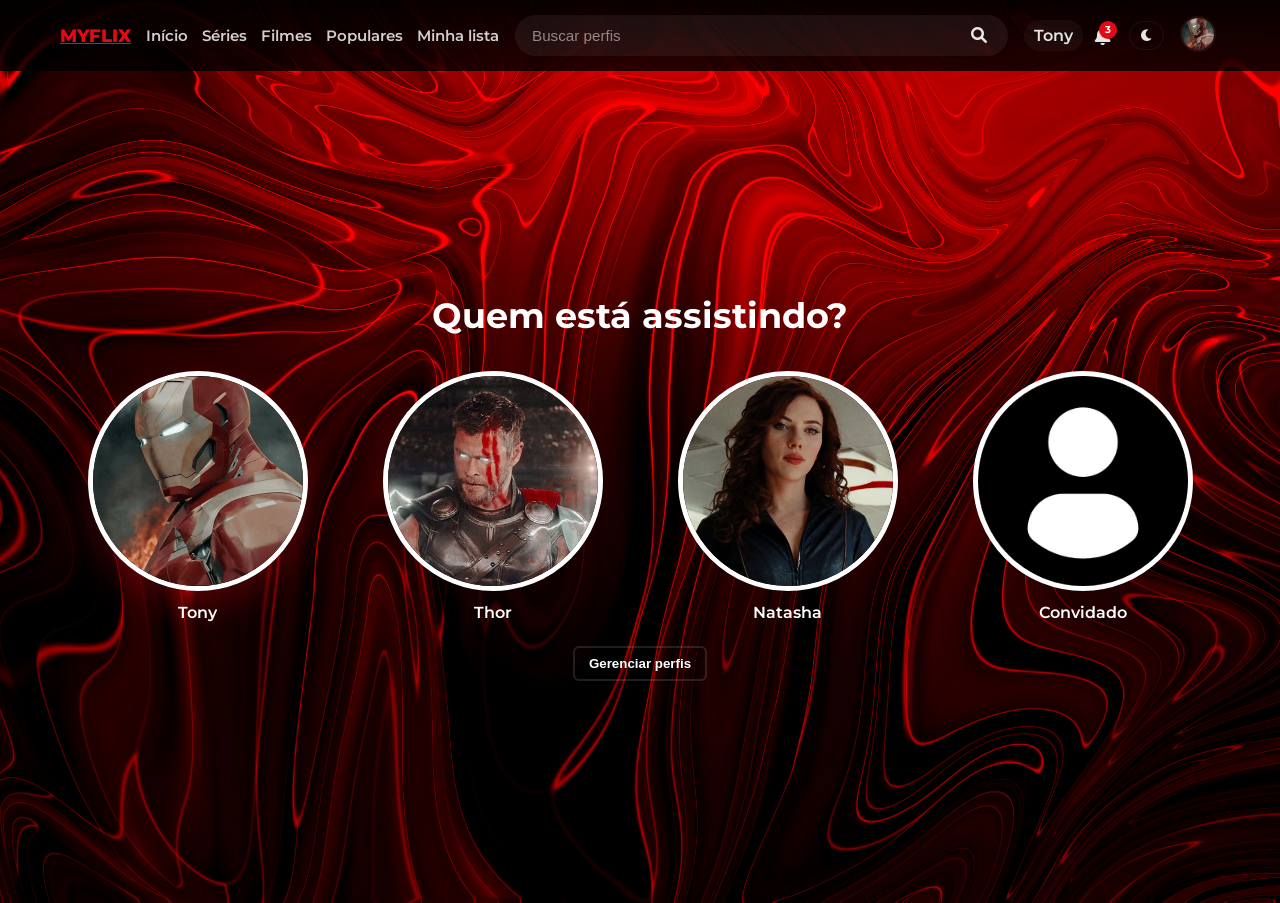
<file: index.html>
<!doctype html>
<html lang="pt-BR">
  <head>
    <meta charset="UTF-8" />
    <meta name="viewport" content="width=device-width, initial-scale=1.0" />
    <title>MyFlix</title>
    <link id="page-stylesheet" rel="stylesheet" href="css/profiles.css" />
    <link
      href="https://cdnjs.cloudflare.com/ajax/libs/font-awesome/6.0.0/css/all.min.css"
      rel="stylesheet"
    />
    <link
      href="https://fonts.googleapis.com/css2?family=Montserrat:wght@400;500;600;700;800;900&family=Roboto:wght@300;400;500;700;900&display=swap"
      rel="stylesheet"
    />
  </head>
  <body>
    <div id="app-root"></div>

    <script type="module">
      import { initProfilesPage } from "./js/profiles.js";
      import { initCatalogPage } from "./js/catalogo.js";

      window.__MYFLIX_APP__ = true;

      const VIEWS = {
        profiles: {
          html: "pages/profiles.html",
          css: "css/profiles.css",
          init: initProfilesPage,
        },
        catalogo: {
          html: "pages/catalogo.html",
          css: "css/catalogo.css",
          init: initCatalogPage,
        },
      };

      const appRoot = document.getElementById("app-root");
      const pageStylesheet = document.getElementById("page-stylesheet");
      const htmlCache = new Map();
      let activeController = null;
      let currentView = null;

      function cleanupTransientUI() {
        document
          .querySelectorAll(
            ".profiles-dropdown, .movie-overlay, .welcome-toast, .profiles-modal-overlay",
          )
          .forEach((el) => el.remove());
      }

      function loadStylesheet(href) {
        return new Promise((resolve) => {
          const currentHref = pageStylesheet.getAttribute("href");
          if (currentHref === href && pageStylesheet.sheet) {
            resolve();
            return;
          }
          let done = false;
          const finish = () => {
            if (done) return;
            done = true;
            resolve();
          };
          pageStylesheet.addEventListener("load", finish, { once: true });
          pageStylesheet.addEventListener("error", finish, { once: true });
          if (currentHref !== href) {
            pageStylesheet.setAttribute("href", href);
          }
          setTimeout(finish, 400);
        });
      }

      async function fetchViewMarkup(url) {
        if (htmlCache.has(url)) return htmlCache.get(url);
        const res = await fetch(url);
        if (!res.ok) throw new Error(`Falha ao carregar ${url}: ${res.status}`);
        const text = await res.text();
        const doc = new DOMParser().parseFromString(text, "text/html");
        doc.querySelectorAll("script").forEach((s) => s.remove());
        // Converte caminhos relativos de ../assets/ para assets/ ao montar na raiz
        doc.querySelectorAll("[src]").forEach((el) => {
          const src = el.getAttribute("src");
          if (src && src.startsWith("../assets/")) {
            el.setAttribute("src", src.slice(3));
          }
        });
        const markup = doc.body.innerHTML;
        htmlCache.set(url, markup);
        return markup;
      }

      async function renderView(viewName, { pushHistory = true } = {}) {
        const view = VIEWS[viewName] || VIEWS.profiles;
        const resolvedName = VIEWS[viewName] ? viewName : "profiles";

        if (activeController) {
          activeController.abort();
          activeController = null;
        }
        cleanupTransientUI();

        const [markup] = await Promise.all([
          fetchViewMarkup(view.html),
          loadStylesheet(view.css),
        ]);

        appRoot.innerHTML = markup;
        currentView = resolvedName;
        sessionStorage.setItem("myflix_view", resolvedName);

        if (pushHistory) {
          history.pushState(
            { view: resolvedName },
            "",
            window.location.pathname,
          );
        }

        activeController = new AbortController();
        view.init(activeController.signal);
        window.scrollTo(0, 0);
      }

      window.__MYFLIX_NAVIGATE__ = (viewName) =>
        renderView(viewName, { pushHistory: true });

      window.addEventListener("popstate", (e) => {
        const targetView =
          (e.state && e.state.view) ||
          sessionStorage.getItem("myflix_view") ||
          "profiles";
        if (targetView !== currentView) {
          renderView(targetView, { pushHistory: false });
        }
      });

      const savedTheme = localStorage.getItem("theme");
      if (savedTheme === "light") {
        document.documentElement.classList.add("theme-light");
      }

      const initialView = sessionStorage.getItem("myflix_view") || "profiles";
      history.replaceState({ view: initialView }, "", window.location.pathname);
      renderView(initialView, { pushHistory: false });
    </script>
  </body>
</html>
</file>
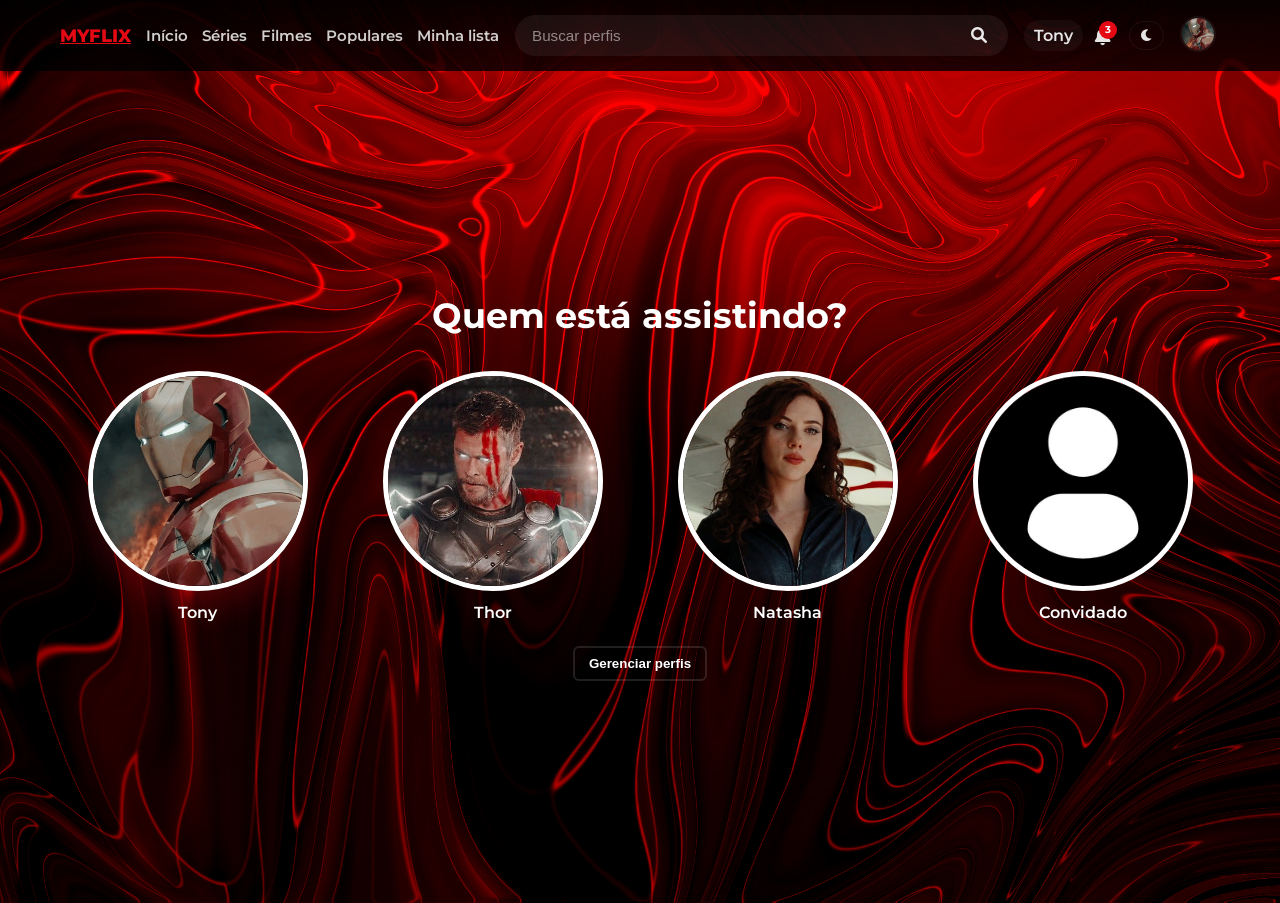
<file: pages/profiles.html>
<!doctype html>
<!-- Declara o tipo de documento HTML5 -->
<html lang="PT-BR">
  <!-- Abre o elemento raiz com atributo de linguagem -->
  <head>
    <!-- Metadado: conjunto de caracteres do documento -->
    <meta charset="UTF-8" />
    <!-- Metadado: configura viewport para responsividade em dispositivos móveis -->
    <meta name="viewport" content="width=device-width, initial-scale=1.0" />
    <!-- Título exibido na aba do navegador -->
    <title>MyFlix</title>
    <!-- Link para o arquivo de estilos principal do projeto -->
    <link rel="stylesheet" href="../css/profiles.css" />
    <link
      href="https://cdnjs.cloudflare.com/ajax/libs/font-awesome/6.0.0/css/all.min.css"
      rel="stylesheet"
    />
  </head>
  <body>
    <!-- Corpo do documento inicia aqui -->
    <header class="navbar" aria-label="Cabeçalho do site">
      <div class="container">
        <div class="navbar-left">
          <a href="profiles.html" class="brand">MYFLIX</a>
          <nav>
            <ul class="nav-links">
              <li><a href="#">Início</a></li>
              <li><a href="#">Séries</a></li>
              <li><a href="#">Filmes</a></li>
              <li><a href="#">Populares</a></li>
              <li><a href="#">Minha lista</a></li>
            </ul>
          </nav>
        </div>

        <div class="navbar-center">
          <div class="search-wrapper">
            <input
              class="search-input"
              type="search"
              placeholder="Buscar perfis"
              aria-label="Buscar"
            />
            <button class="search-button" aria-label="Buscar">
              <i class="fas fa-search"></i>
            </button>
          </div>
        </div>

        <div class="navbar-right">
          <span class="kids-link">Convidado</span>

          <div
            class="nav-notification"
            role="button"
            tabindex="0"
            aria-expanded="false"
            aria-label="Notificações"
          >
            <i class="fas fa-bell icon"></i>
            <span class="notification-badge">3</span>
            <div class="notification-card" aria-hidden="true">
              <div class="notification-card-header">
                <strong>Notificações</strong>
              </div>
              <ul class="notification-list">
                <li>🎁 Bem-vindo ao MyFlix!</li>
                <li>🔔 Novo episódio disponível</li>
                <li>⭐ Recomendação: Forrest Gump</li>
              </ul>
              <div class="notification-card-footer">
                <a href="#">Ver todas</a>
              </div>
            </div>
          </div>

          <button
            class="theme-toggle"
            aria-label="Alternar tema"
            title="Alternar tema"
          >
            <i class="fas fa-moon"></i>
          </button>

          <button
            class="profile-menu"
            title="Perfil"
            aria-haspopup="true"
            aria-expanded="false"
          >
            <img
              class="profile-icon"
              src="../assets/images/Convidado.jpg"
              alt="Profile"
            />
          </button>
        </div>
      </div>
    </header>
    <main>
      <!-- Conteúdo principal da página -->
      <h2 id="profiles-title">Quem está assistindo?</h2>
      <!-- Título da seção de perfis com ID para ligação -->
      <!-- Lista não ordenada que contém uma lista ordenada de perfis
           Estrutura semântica: ul (container) > li (grupo) > ol (perfis ordenados) -->
      <ul class="Profiles" aria-labelledby="profiles-title">
        <li class="Profiles-group">
          <ol class="Profiles-list">
            <li class="Profile">
              <figure>
                <a href="catalogo.html" class="profile-link">
                  <img src="../assets/images/Image 1.png" alt="Tony" />
                </a>
                <p>Tony</p>
              </figure>
            </li>
            <li class="Profile">
              <figure>
                <a href="catalogo.html" class="profile-link">
                  <img src="../assets/images/Image 2.jpg" alt="Thor" />
                </a>
                <p>Thor</p>
              </figure>
            </li>
            <li class="Profile">
              <figure>
                <a href="catalogo.html" class="profile-link">
                  <img src="../assets/images/Image 3.jpg" alt="Natasha" />
                </a>
                <p>Natasha</p>
              </figure>
            </li>
            <li class="Profile">
              <figure>
                <a href="catalogo.html" class="profile-link">
                  <img src="../assets/images/Convidado.jpg" alt="Convidado" />
                </a>
                <p>Convidado</p>
              </figure>
            </li>
          </ol>
        </li>
      </ul>
      <div class="profiles-controls below-profiles"></div>
    </main>
    <script type="module" src="../js/profiles.js"></script>
  </body>
</html>
</file>
<file: css/profiles.css>
/* Estilos para layout de 4 perfis (pasta assets/images)
   Comentários foram adicionados linha a linha para facilitar releitura futura. */

/* Importa a família de fontes Montserrat do Google Fonts */
@import url("https://fonts.googleapis.com/css2?family=Montserrat:wght@300;400;600;700;800&display=swap");

/* Aplica box-sizing padrão a todos os elementos para facilitar cálculos de largura/altura */
* {
  box-sizing: border-box; /* Inclui padding e border nas dimensões do elemento */
}

:root {
  /* Variáveis CSS: caminho padrão para imagem de fundo (pode ser substituído) */
  --bg-image: url("../assets/images/Wallpaper.jpg");
  --Myflix-red: #e50914;
  --netflix-red: #e50914;
}

/* Estilos globais do body */
body {
  font-family:
    "Montserrat",
    -apple-system,
    BlinkMacSystemFont,
    "Segoe UI",
    Roboto,
    "Helvetica Neue",
    Arial,
    sans-serif; /* Família de fontes com fallback */
  margin: 0; /* Remove margem padrão do body */
  background-color: #141414; /* Cor de fundo escura base */
  color: #fff; /* Cor do texto padrão */
  background-image: var(--bg-image); /* Usa a variável de fundo */
  background-size: cover; /* Cobre toda a área disponível */
  background-position: center; /* Centraliza a imagem de fundo */
  background-repeat: no-repeat; /* Evita repetição da imagem */
  -webkit-font-smoothing: antialiased; /* Suaviza a renderização da fonte em WebKit */
  -moz-osx-font-smoothing: grayscale; /* Suaviza a renderização da fonte no Firefox/macOS */
  text-rendering: optimizeLegibility; /* Melhora legibilidade do texto */
}

/* Ajuste do main para contraste sobre fundo escuro e centralização vertical/ horizontal */
main {
  max-width: 980px; /* Largura máxima do conteúdo principal */
  margin: 0 auto; /* Centraliza horizontalmente sem gerar scroll vertical extra */
  padding: 32px 20px; /* Espaçamento interno */
  min-height: calc(100vh - 68px); /* Altura mínima considerando o header */
  display: flex; /* Usa flexbox para alinhar conteúdo */
  flex-direction: column; /* Elementos empilhados verticalmente */
  align-items: center; /* Centro horizontal dos filhos */
  justify-content: center; /* Centro vertical dos filhos */
  color: #fff; /* Garante texto branco dentro do main */
}

figure {
  margin: 0; /* Remove margem padrão do navegador em figure */
}

/* Estilo do título principal */
h1,
#profiles-title {
  font-size: clamp(1.5rem, 3vw, 2.2rem); /* Tamanho fluido do título */
  text-align: center; /* Centraliza o texto */
  margin: 0 0 28px 0; /* Espaçamento abaixo do título */
}

/* Grid que organiza os perfis */
/* Container externo (lista não ordenada) */
.Profiles {
  list-style: none; /* remove marcadores da ul */
  margin: 0;
  padding: 0;
  width: 100%;
}

/* A lista ordenada interna é o grid que organiza os perfis */
.Profiles .Profiles-list {
  display: grid; /* Usa grid layout */
  grid-template-columns: repeat(var(--profile-cols, 4), 1fr); /* Colunas proporcionais */
  gap: 18px; /* Espaço entre itens do grid */
  align-items: start; /* Alinha itens ao topo */
  justify-items: center; /* Centraliza conteúdo internamente em cada célula */
  justify-content: center; /* Centraliza o grid dentro do container */
  width: 100%; /* Ocupa toda a largura disponível */
  max-width: 820px; /* Limita a largura do grid */
  margin: 0 auto; /* Centraliza o grid */
  padding: 0; /* Remove padding do ol */
  list-style: none; /* Remove numeração do ol */
}

/* Card/Bloco de cada perfil */
.Profile {
  background: transparent; /* Fundo transparente para o card */
  text-align: center; /* Centraliza texto dentro do card */
  padding: 6px; /* Pequeno espaçamento interno */
}

/* Garante que os itens de lista não exibam marcadores/numeração */
.Profiles .Profiles-list .Profile {
  list-style: none;
}

/* Imagem do perfil: formato circular e tamanho padrão */
.Profile img {
  /* Tamanho fluido: prioriza telefones, escala conforme largura da tela */
  width: clamp(120px, 18vw, 220px); /* mínimo, ideal(%) e máximo */
  height: clamp(120px, 18vw, 220px);
  object-fit: cover; /* Mantém proporção e preenche o box */
  border-radius: 50%; /* Forma circular */
  display: block; /* Block para controlar margin auto */
  margin: 0 auto; /* Centraliza horizontalmente */
  border: 5px solid #ffffff; /* Borda sempre branca */
  transition:
    transform 0.18s ease,
    border-color 0.18s ease,
    box-shadow 0.18s ease; /* Transições suaves para hover */
}

/* Texto secundário dentro do perfil (ex.: nome) */
.Profile p {
  margin: 12px 0 0 0; /* Espaço acima do parágrafo */
  font-weight: 600; /* Peso da fonte */
  color: #fff; /* padrão: branco (modo escuro) */
}

/* Efeito visual quando o usuário posiciona o mouse sobre o perfil */
.Profile:hover img {
  transform: scale(1.04); /* Leve aumento da imagem */
  border-color: #ffffff; /* Borda fica branca */
  box-shadow: 0 8px 24px rgba(0, 0, 0, 0.6); /* Sombra para profundidade */
}

/* Ajuste genérico para imagens que contenham "Image" no nome */
.Profiles [src*="Image"] {
  /* Mantém padronização para diferentes formatos de imagens */
}

/* Responsividade: telas menores (tablets e celulares largos) */
/* Responsividade: telas médias e menores (tablets e celulares largos)
   Usa duas colunas em breakpoints médios; imagens continuam fluidas */
@media (max-width: 800px) {
  .Profiles .Profiles-list {
    grid-template-columns: repeat(2, 1fr); /* 2 colunas em telas médias */
    gap: 16px; /* Gap levemente menor para economizar espaço */
  }
}

/* Responsividade: telas pequenas (telefones)
   Reordena os perfis para mostrar 3 e 4 primeiro, depois 1 e 2.
   Mantém layout em 2 colunas e usa tamanhos fluídos (clamp) para imagens. */
@media (max-width: 600px) {
  .Profiles .Profiles-list {
    grid-template-columns: repeat(
      2,
      1fr
    ); /* 2 colunas em telefones em modo paisagem/retrato */
    gap: 14px;
  }
  /* Reordena os itens: traz o 3º e 4º para cima */
  .Profiles .Profiles-list .Profile:nth-child(1) {
    order: 1;
  }
  .Profiles .Profiles-list .Profile:nth-child(2) {
    order: 2;
  }
  .Profiles .Profiles-list .Profile:nth-child(3) {
    order: 3;
  }
  .Profiles .Profiles-list .Profile:nth-child(4) {
    order: 4;
  }
  /* Ajuste fino das imagens para telas muito estreitas */
  .Profile img {
    width: clamp(100px, 26vw, 160px);
    height: clamp(100px, 26vw, 160px);
  }
}

/* Pequenas telas muito estreitas: empilha em 1 coluna se necessário */
/* Somente em telas bem pequenas (ex.: menos que 320px) empilha em 1 coluna */
@media (max-width: 320px) {
  .Profiles .Profiles-list {
    grid-template-columns: 1fr; /* 1 coluna para telas muito pequenas */
  }
  /* Mantém ordem com 3 e 4 antes de 1 e 2 ao empilhar */
  .Profiles .Profiles-list .Profile:nth-child(1) {
    order: 1;
  }
  .Profiles .Profiles-list .Profile:nth-child(2) {
    order: 2;
  }
  .Profiles .Profiles-list .Profile:nth-child(3) {
    order: 3;
  }
  .Profiles .Profiles-list .Profile:nth-child(4) {
    order: 4;
  }
}

/* Header estilo Netflix: área fixa no topo com alinhamento */
.site-header {
  display: flex; /* Usa flexbox para distribuir elementos */
  align-items: center; /* Centraliza itens verticalmente */
  justify-content: flex-start; /* Alinha conteúdo ao início */
  padding: 14px 20px; /* Espaçamento interno do header */
  background: transparent; /* Fundo transparente para sobrepor wallpaper */
  color: #fff; /* Texto branco */
  position: sticky; /* Fixa o header no topo durante scroll */
  top: 0; /* Posição fixa no topo */
  z-index: 10; /* Garante que fique acima do conteúdo */
}

/* Em telas grandes, manter o header com fundo semitransparente para melhorar contraste */
@media (min-width: 601px) {
  .site-header {
    background: linear-gradient(
      180deg,
      rgba(20, 20, 20, 0.9),
      rgba(20, 20, 20, 0.6)
    );
    backdrop-filter: blur(4px);
  }
}

.site-header .main-nav ul {
  display: flex; /* Lista horizontal de navegação */
  gap: 18px; /* Espaçamento entre itens */
  margin: 0; /* Remove margem padrão da lista */
  padding: 0; /* Remove padding padrão */
  list-style: none; /* Remove marcadores da lista */
  flex-wrap: wrap; /* Permite quebra/empacotamento em telas pequenas */
  justify-content: center; /* Centraliza itens quando quebram */
  column-gap: clamp(8px, 2vw, 18px); /* Espaçamento fluido entre colunas */
}

.site-header .main-nav a {
  color: #e5e5e5; /* Cor dos links no header */
  text-decoration: none; /* Remove sublinhado */
  font-weight: 600; /* Peso da fonte para destaque */
  font-size: clamp(
    0.8rem,
    2.2vw,
    0.98rem
  ); /* Tamanho fluido para melhor leitura */
  white-space: nowrap; /* Evita quebra de palavras dentro do link */
  padding: 6px 4px; /* Pequeno espaçamento para toque em telas pequenas */
}

.site-header .main-nav a:hover {
  color: #ffffff; /* Brilha ao passar o mouse */
  opacity: 0.9; /* Pequena opacidade para suavizar */
}

.site-header .brand h1 {
  margin: 0; /* Remove margem do título da marca */
  color: #e50914; /* Cor vermelha característica */
  font-weight: 800; /* Negrito intenso para a marca */
  letter-spacing: 1px; /* Espaçamento entre letras */
  font-size: 1.25rem; /* Tamanho do título da marca */
}

/* Ajustes do título da página e espaçamento devido ao header escuro */
.site-header .brand {
  margin-right: 26px; /* Espaçamento à direita da marca */
}

/* Ajuste do header em telas pequenas: empilha marca e navegação para evitar sobreposição */
@media (max-width: 600px) {
  .site-header {
    flex-direction: column; /* Empilha marca e nav */
    align-items: center; /* Centraliza os itens */
    gap: 8px;
    padding: 12px 12px;
    position: relative; /* Evita que o header sticky sobreponha o conteúdo em telas pequenas */
  }
  .site-header .brand {
    margin-right: 0; /* Remove margem lateral quando empilhado */
    margin-bottom: 6px;
  }
  .site-header .main-nav {
    width: 100%;
  }
  .site-header .main-nav ul {
    justify-content: center; /* Centraliza os links */
  }
}

/* Botão Gerenciar perfis abaixo dos perfis */
.profiles-controls.below-profiles {
  width: 100%; /* Largura completa */
  text-align: center; /* Centraliza o botão */
  margin-top: 18px; /* Espaçamento acima do controle */
}

.profiles-controls.below-profiles button {
  background: transparent; /* Fundo transparente por padrão */
  color: #fff; /* Texto branco */
  border: 2px solid rgba(255, 255, 255, 0.12); /* Borda sutil */
  padding: 8px 14px; /* Espaçamento interno do botão */
  border-radius: 6px; /* Cantos arredondados */
  cursor: pointer; /* Cursor de ponteiro ao passar */
  font-weight: 700; /* Texto em negrito */
}

.profiles-controls.below-profiles button:hover {
  background: #e50914; /* Fundo vermelho no hover */
  color: #fff; /* Texto branco no hover */
  border-color: #e50914; /* Borda acompanha a cor de fundo */
}

.manage-profiles-btn {
  background: transparent;
  color: #fff;
  border: 2px solid rgba(255, 255, 255, 0.12);
  padding: 8px 14px;
  border-radius: 6px;
  cursor: pointer;
  font-weight: 700;
}
.manage-profiles-btn:hover {
  background: #e50914;
  border-color: #e50914;
}

/* Media Query para monitores grandes / desktops amplos
   Mantém comportamento fluido usando clamp para imagens; apenas aumenta colunas. */
@media (min-width: 1000px) {
  .Profiles .Profiles-list {
    grid-template-columns: repeat(
      var(--profile-cols, 4),
      1fr
    ); /* Perfis alinhados lateralmente em desktops */
    gap: 20px; /* Espaçamento confortável */
    max-width: 1200px; /* aumenta o max-width para aproveitar tela */
  }
  main {
    max-width: 1200px; /* Expande o container principal */
  }
}

/* TVs e displays muito grandes: aumenta gap e largura máxima, mantendo escala fluida */
@media (min-width: 1600px) {
  .Profiles .Profiles-list {
    grid-template-columns: repeat(
      var(--profile-cols, 4),
      1fr
    ); /* Evita ficar muito denso */
    gap: 28px; /* Gap maior para telas à distância */
    max-width: 1400px; /* Limita largura para manter legibilidade */
  }
  .site-header .main-nav a {
    font-size: clamp(
      1rem,
      1.2vw,
      1.1rem
    ); /* Texto um pouco maior para leitura à distância */
  }
}

/* Pequenas correções de acessibilidade e layout para garantir responsividade */

/* Navbar estilo MyFlix (logo esquerda, busca central, perfil direita) */
.navbar {
  display: flex;
  align-items: center;
  justify-content: space-between;
  padding: 12px 0;
  background: linear-gradient(180deg, rgba(0, 0, 0, 0.95), rgba(0, 0, 0, 0.8));
  position: sticky;
  top: 0;
  z-index: 20;
}

/* container limiter used by header and other pages to align with hero */
.container {
  max-width: 1200px;
  margin: 0 auto;
  width: 100%;
  padding: 0 20px;
  display: flex;
  align-items: center;
  justify-content: space-between;
}

/* Notification dropdown (header) */
.nav-notification {
  position: relative;
  display: inline-flex;
  align-items: center;
  gap: 8px;
  cursor: pointer;
  margin-right: 6px;
}

.nav-notification .icon {
  font-size: 18px;
  color: #e5e5e5;
}

.notification-badge {
  position: absolute;
  top: -6px;
  right: -6px;
  background-color: var(--Myflix-red);
  color: white;
  font-size: 10px;
  font-weight: bold;
  border-radius: 50%;
  width: 18px;
  height: 18px;
  display: flex;
  align-items: center;
  justify-content: center;
}

.notification-card {
  position: absolute;
  right: 0;
  top: 34px;
  width: 300px;
  background: #111;
  border: 1px solid rgba(255, 255, 255, 0.06);
  color: #fff;
  border-radius: 8px;
  box-shadow: 0 8px 30px rgba(0, 0, 0, 0.6);
  padding: 10px;
  display: none;
  z-index: 3000;
}

.nav-notification[aria-expanded="true"] .notification-card {
  display: block;
}

.notification-card-header {
  padding: 6px 8px;
  border-bottom: 1px solid rgba(255, 255, 255, 0.04);
  margin-bottom: 8px;
}
.notification-list {
  list-style: none;
  padding: 6px 8px;
  max-height: 220px;
  overflow: auto;
}
.notification-list li {
  padding: 8px 0;
  border-bottom: 1px dashed rgba(255, 255, 255, 0.03);
  font-size: 14px;
}
.notification-card-footer {
  padding-top: 8px;
  text-align: center;
}
.notification-card-footer a {
  color: #e5e5e5;
  text-decoration: none;
  font-weight: 700;
}

/* theme toggle button */
.theme-toggle {
  background: transparent;
  border: 1px solid rgba(255, 255, 255, 0.06);
  color: #e5e5e5;
  padding: 6px 10px;
  border-radius: 999px;
  cursor: pointer;
}

/* Light theme overrides */
.theme-light body {
  background-image: var(--bg-image);
  background-color: #141414 !important;
  color: #111111 !important;
}
.theme-light main,
.theme-light h1,
.theme-light #profiles-title,
.theme-light .Profile p {
  color: #ffffff;
}
.theme-light .Profile img {
  border-color: #ffffff;
  box-shadow: 0 6px 20px rgba(0, 0, 0, 0.45);
}
.theme-light .Profile.selected img {
  border-color: #ffffff;
  box-shadow: 0 14px 36px rgba(229, 9, 20, 0.35);
}
.theme-light .manage-profiles-btn,
.theme-light .profiles-controls.below-profiles button {
  color: #ffffff;
  border-color: rgba(255, 255, 255, 0.28);
}
.theme-light .manage-profiles-btn:hover,
.theme-light .profiles-controls.below-profiles button:hover {
  background: #e50914;
  color: #ffffff;
  border-color: #e50914;
}
.theme-light .navbar {
  background: linear-gradient(
    180deg,
    rgba(255, 255, 255, 0.98),
    rgba(250, 250, 250, 0.96)
  );
  border-bottom: 1px solid rgba(0, 0, 0, 0.06);
}
.theme-light .nav-links a {
  color: #111;
}
.theme-light .nav-links a:hover {
  color: #e50914;
}
.theme-light .brand {
  color: #e50914;
}
.theme-light .search-wrapper {
  background: rgba(0, 0, 0, 0.08);
}
.theme-light .kids-link {
  background: rgba(0, 0, 0, 0.04);
  color: #111;
}
.theme-light .profile-icon {
  border: 2px solid rgba(0, 0, 0, 0.08);
}
.theme-light .movie-card {
  background: #f3f3f3;
}
.theme-light .notification-card {
  background: #fff;
  color: #111;
  border: 1px solid rgba(0, 0, 0, 0.08);
}
.theme-light .notification-card-header {
  border-bottom-color: rgba(0, 0, 0, 0.08);
}
.theme-light .notification-list li {
  border-bottom-color: rgba(0, 0, 0, 0.06);
}
.theme-light .notification-card a {
  color: #111;
}

/* Melhor contraste no modo claro para elementos do header */
.theme-light .search-input {
  color: #111;
}
.theme-light .search-input::placeholder {
  color: rgba(0, 0, 0, 0.45);
}
.theme-light .search-button {
  color: #111;
}
.theme-light .nav-notification .icon {
  color: #111;
}
.theme-light .theme-toggle {
  color: #111;
  border-color: rgba(0, 0, 0, 0.06);
}
.theme-light .navbar-right-pill {
  background: rgba(0, 0, 0, 0.04);
  border-color: rgba(0, 0, 0, 0.06);
}
.theme-light .profiles-dropdown {
  background: #ffffff;
  border: 1px solid rgba(0, 0, 0, 0.1);
  color: #111111;
  box-shadow: 0 8px 30px rgba(0, 0, 0, 0.15);
}
.theme-light .profiles-dropdown-item div {
  color: #111111;
}
.theme-light .profiles-dropdown-item:hover {
  background: rgba(0, 0, 0, 0.05);
}
.theme-light .profiles-modal {
  background: #ffffff;
  color: #111111;
  box-shadow: 0 12px 40px rgba(0, 0, 0, 0.2);
}
.theme-light .profiles-modal .profile-edit {
  background: rgba(0, 0, 0, 0.04);
}
.theme-light .profiles-modal .profile-edit input[type="text"] {
  color: #111111;
  border-color: rgba(0, 0, 0, 0.18);
}
.theme-light .profiles-modal .btn {
  color: #111111;
  border-color: rgba(0, 0, 0, 0.18);
}
.theme-light .profiles-modal .btn.primary {
  background: #e50914;
  border-color: #e50914;
  color: #ffffff;
}

.navbar-left {
  display: flex;
  align-items: center;
  gap: 15px;
}

.brand {
  color: #e50914;
  font-weight: 800;
  font-size: 1.1rem;
  margin: 0;
}

.nav-links {
  display: flex;
  gap: 14px;
  margin: 0;
  padding: 0;
  list-style: none;
}

.nav-links a {
  color: #e5e5e5;
  text-decoration: none;
  font-weight: 600;
  opacity: 0.9;
  font-size: 0.95rem;
}

.navbar-center {
  flex: 1;
  display: flex;
  justify-content: center;
  min-width: 0;
  padding: 0 16px;
}

.search-wrapper {
  display: flex;
  align-items: center;
  background: rgba(255, 255, 255, 0.06);
  border-radius: 999px;
  padding: 6px 15px;
  width: min(560px, 100%);
}

.search-input {
  flex: 1;
  min-width: 0;
  background: transparent;
  border: none;
  color: #fff;
  outline: none;
  padding: 6px 2px;
  font-size: 0.95rem;
}

.search-input::placeholder {
  color: rgba(255, 255, 255, 0.5);
}

.search-button {
  background: transparent;
  border: none;
  color: rgba(255, 255, 255, 0.9);
  font-size: 1rem;
  cursor: pointer;
}

.navbar-right {
  display: flex;
  align-items: center;
  gap: 12px;
}

.kids-link {
  color: #e5e5e5;
  background: rgba(255, 255, 255, 0.04);
  padding: 6px 10px;
  border-radius: 20px;
  font-weight: 600;
}

.profile-menu {
  display: inline-block;
  background: transparent;
  border: none;
  padding: 4px;
}
.profile-icon {
  width: 36px;
  height: 36px;
  object-fit: cover;
  border-radius: 50%;
  border: 2px solid rgba(255, 255, 255, 0.06);
  background: transparent;
}

/* Dropdown rápido exibido ao clicar no ícone do header */
.profiles-dropdown {
  background: rgba(15, 15, 15, 0.98);
  border: 1px solid rgba(255, 255, 255, 0.08);
  color: #ffffff;
  box-shadow: 0 8px 30px rgba(0, 0, 0, 0.6);
  animation: fadeIn 180ms ease;
}
.profiles-dropdown-item div {
  color: #ffffff;
}
.profiles-dropdown-item:hover {
  background: rgba(255, 255, 255, 0.04);
}
@keyframes fadeIn {
  from {
    opacity: 0;
    transform: translateY(-6px);
  }
  to {
    opacity: 1;
    transform: none;
  }
}

/* Ajustes do modal para evitar ser cortado em telas pequenas */
.profiles-modal-overlay {
  overflow: auto;
}
.profiles-modal {
  max-height: 85vh;
}

@media (max-width: 800px) {
  .nav-links {
    display: none;
  }
  .search-wrapper {
    width: 65%;
  }
}

/* Modal e controles de edição de perfis */
.profiles-modal-overlay {
  position: fixed;
  inset: 0;
  background: rgba(0, 0, 0, 0.6);
  display: flex;
  align-items: center;
  justify-content: center;
  z-index: 4000;
}
.profiles-modal {
  width: min(840px, 94%);
  background: #0f0f0f;
  border-radius: 10px;
  padding: 18px;
  box-shadow: 0 12px 40px rgba(0, 0, 0, 0.7);
  color: #fff;
  max-height: 90vh;
  overflow: auto;
}
.profiles-modal h3 {
  margin: 0 0 12px 0;
}
.profiles-modal .profiles-edit-list {
  display: grid;
  grid-template-columns: repeat(2, 1fr);
  gap: 12px;
}
.profiles-modal .profile-edit {
  display: flex;
  gap: 12px;
  align-items: center;
  background: rgba(255, 255, 255, 0.02);
  padding: 10px;
  border-radius: 8px;
}
.profiles-modal .profile-edit img {
  width: 64px;
  height: 64px;
  border-radius: 50%;
  object-fit: cover;
  border: 3px solid rgba(255, 255, 255, 0.08);
}
.profiles-modal .profile-edit input[type="text"] {
  flex: 1;
  padding: 8px;
  border-radius: 6px;
  border: 1px solid rgba(255, 255, 255, 0.06);
  background: transparent;
  color: #fff;
}
.profiles-modal .profile-actions {
  display: flex;
  gap: 8px;
  justify-content: flex-end;
  margin-top: 12px;
}
.profiles-modal .btn {
  padding: 8px 12px;
  border-radius: 6px;
  border: 1px solid rgba(255, 255, 255, 0.06);
  background: transparent;
  color: #fff;
  cursor: pointer;
}
.profiles-modal .btn.primary {
  background: #e50914;
  border-color: #e50914;
}

/* animação simples para troca de perfil no ícone do header */
.profile-switch-anim {
  animation: profileSwitch 600ms ease-in-out;
}
@keyframes profileSwitch {
  0% {
    transform: scale(1) rotate(0deg);
    filter: blur(0);
  }
  40% {
    transform: scale(1.18) rotate(-10deg);
    filter: blur(1px);
  }
  100% {
    transform: scale(1) rotate(0deg);
    filter: blur(0);
  }
}

/* destaque do perfil selecionado na grid */
.Profile.selected img {
  box-shadow: 0 14px 36px rgba(229, 9, 20, 0.28);
  border-color: #fff;
}
</file>
